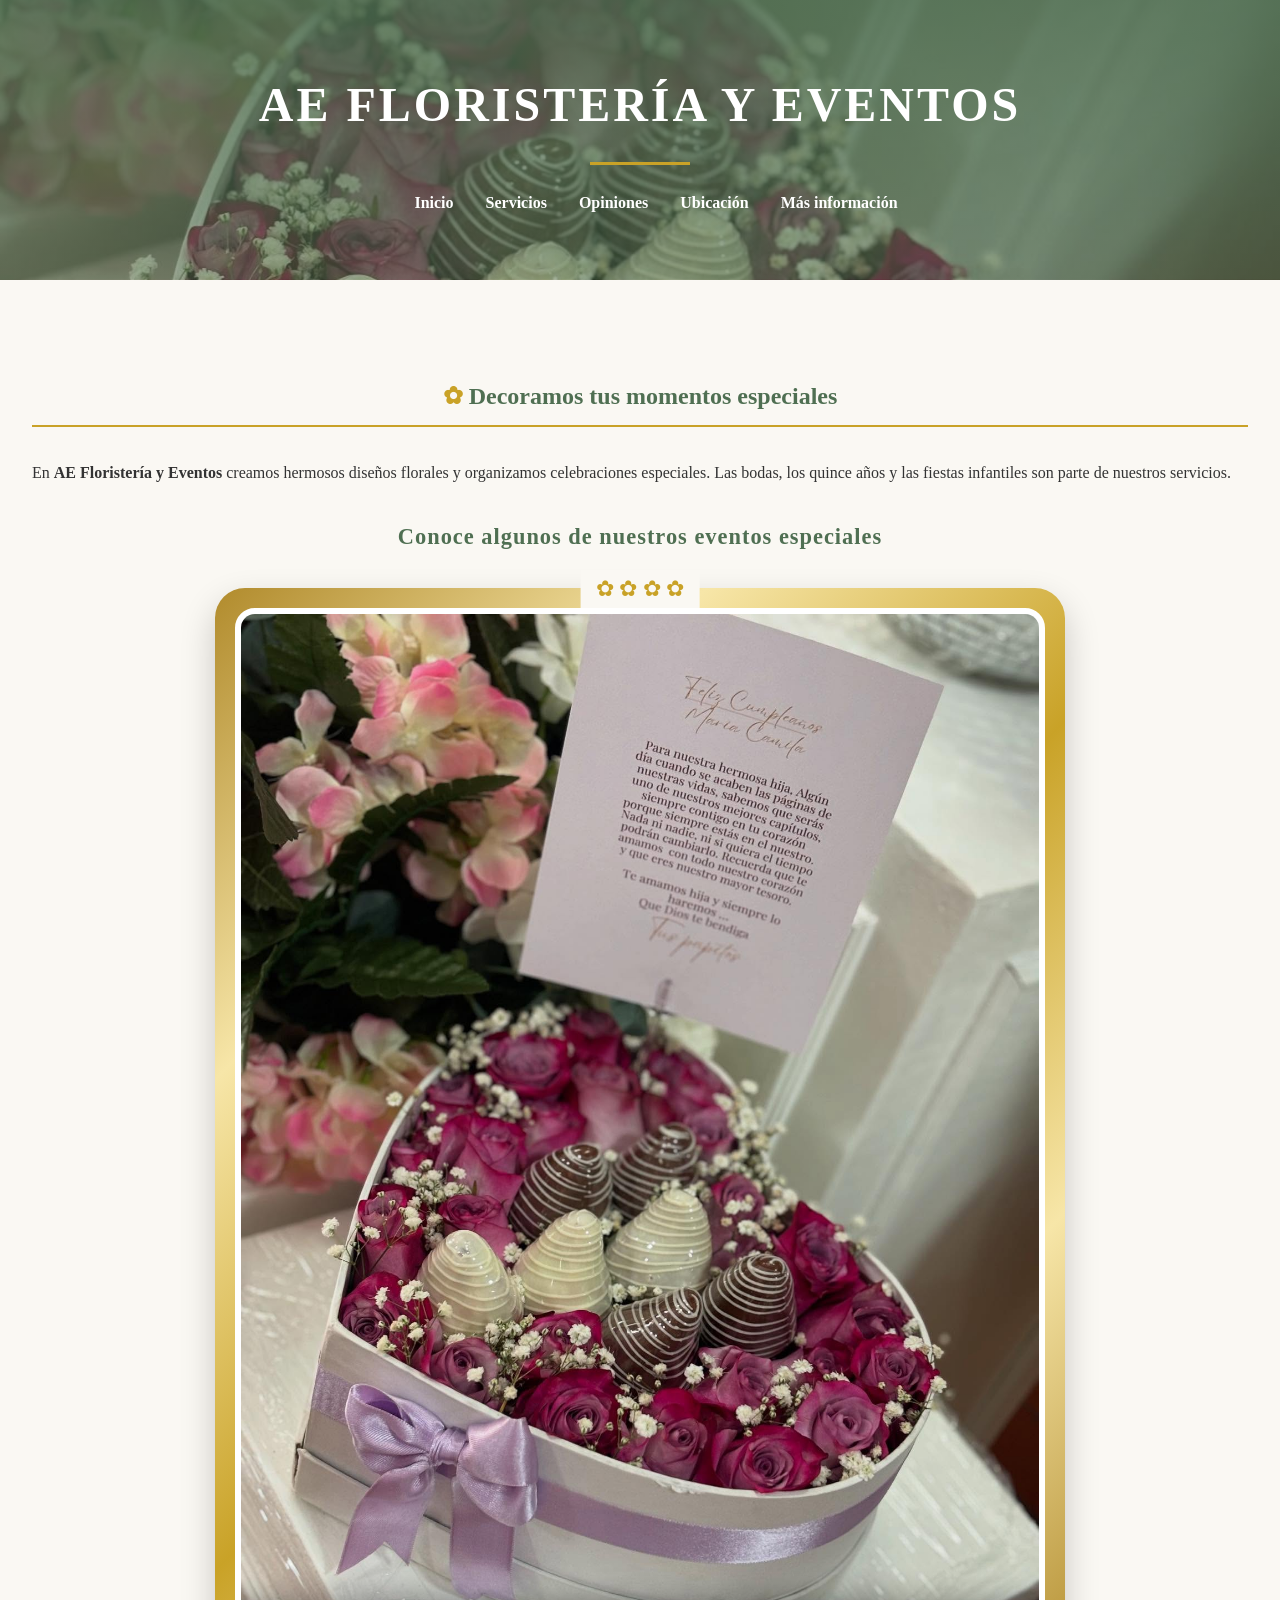
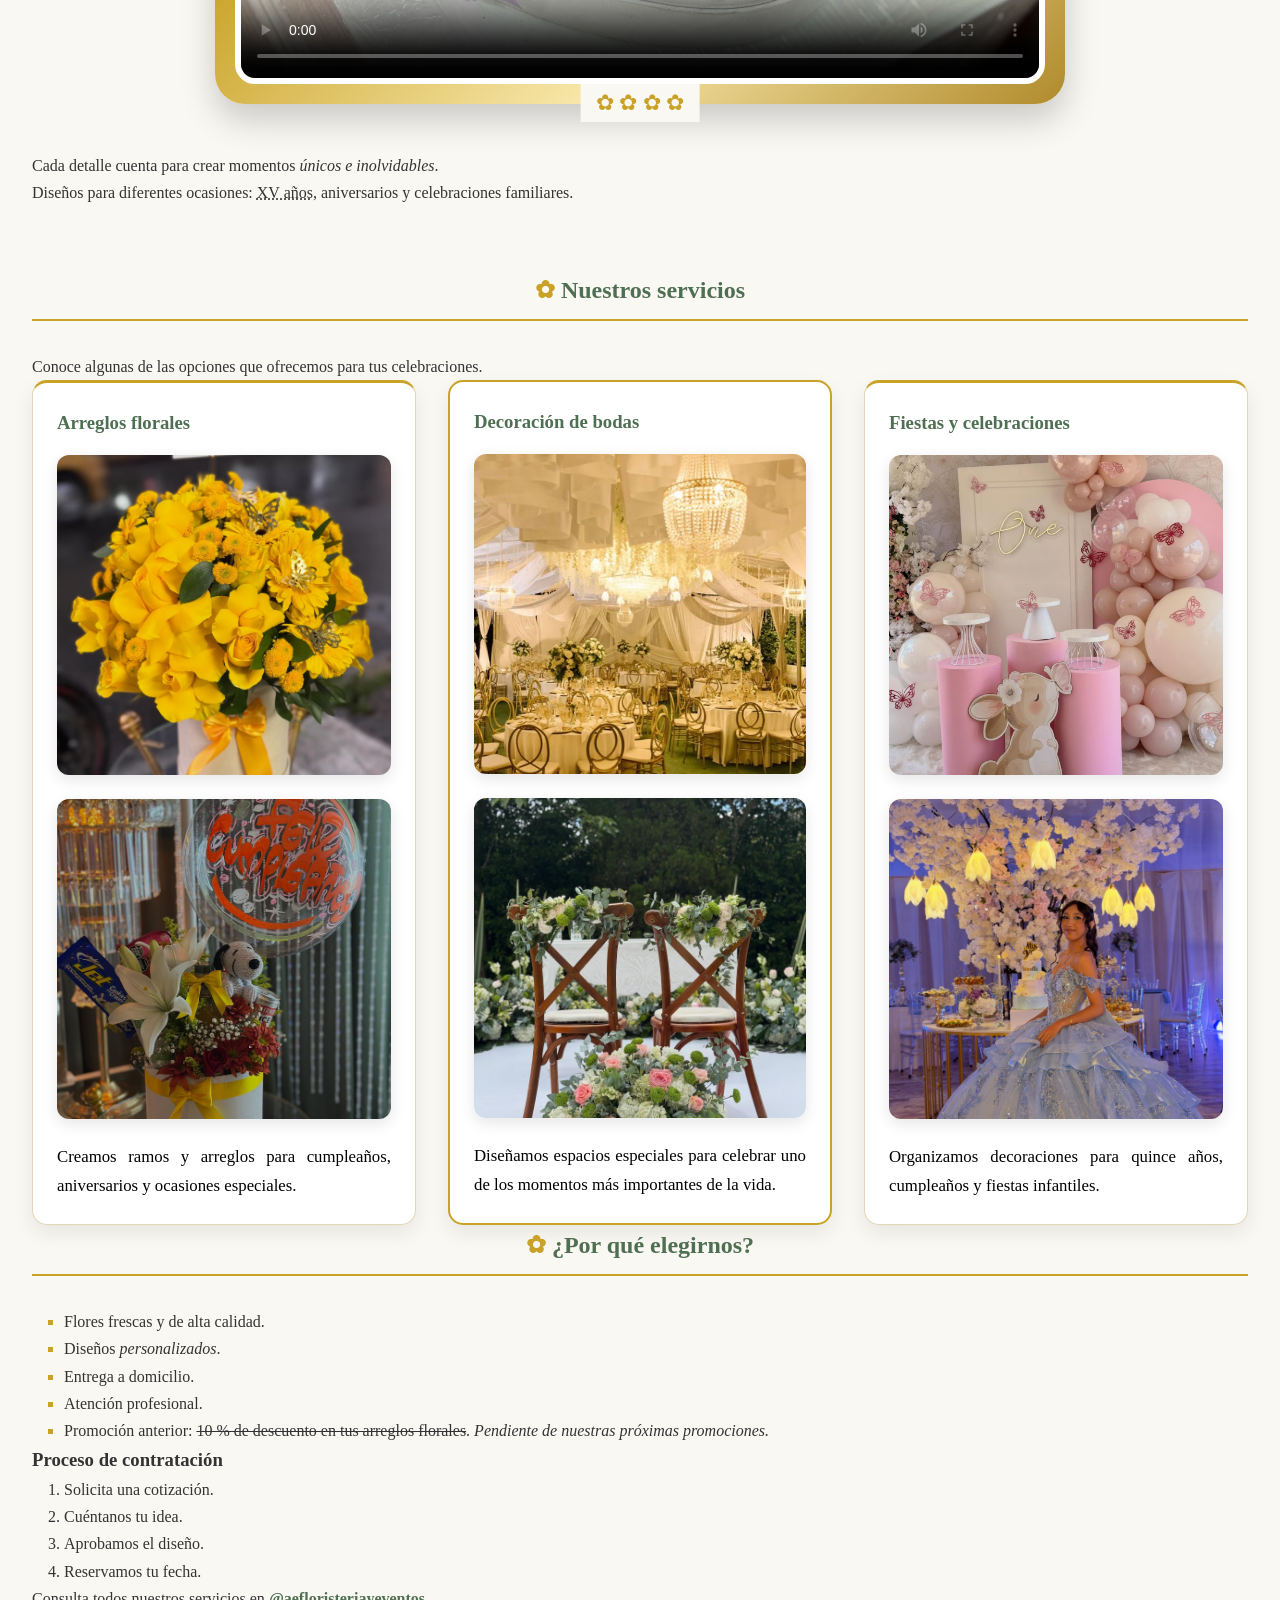
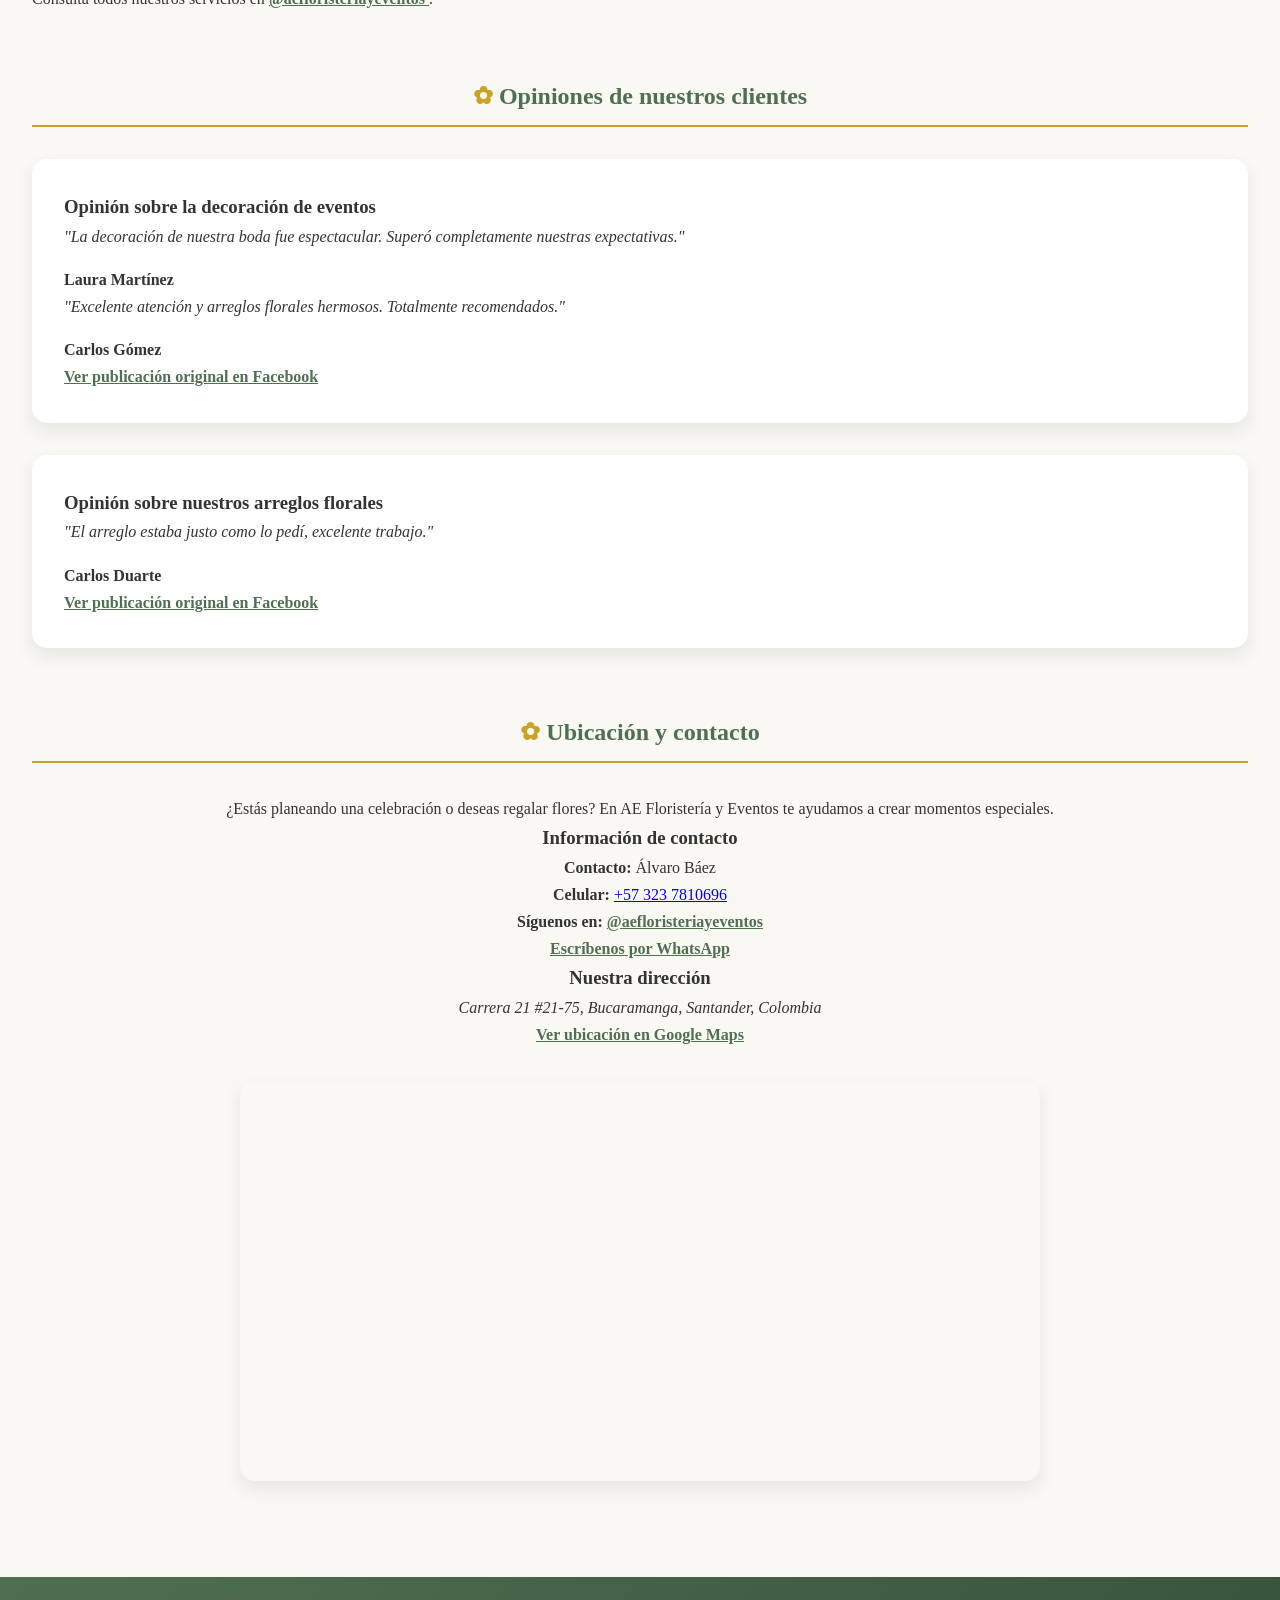
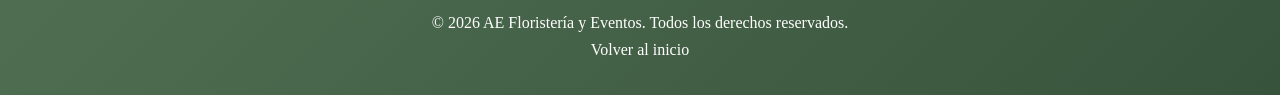
<file: index.html>
<!DOCTYPE html>
<html lang="es">
<head>
    <meta charset="UTF-8">
    <meta name="viewport" content="width=device-width, initial-scale=1.0">
    <meta name="description"
        content="AE Floristería y Eventos. Arreglos florales y decoración de eventos especiales.">
    <title>AE Floristería y Eventos</title>
    <link rel="stylesheet" href="css/styles.css">
</head>
<body>
    <!-- Encabezado y navegación -->
    <header class="header">
        <h1>AE Floristería y Eventos</h1>
        <nav aria-label="Navegación principal">
            <ul class="nav__lista">
                <li><a href="#inicio">Inicio</a></li>
                <li><a href="#servicios">Servicios</a></li>
                <li><a href="#opiniones">Opiniones</a></li>
                <li><a href="#ubicacion">Ubicación</a></li>
                <li><a href="servicios.html">Más información</a></li>
            </ul>
        </nav>
    </header>
    <main>
        <!-- Presentación del negocio -->
        <section id="inicio" class="inicio">
    <h2>Decoramos tus momentos especiales</h2>
    <p>
        En <strong>AE Floristería y Eventos</strong> creamos
        hermosos diseños florales y organizamos celebraciones
        especiales. Las bodas, los quince años y las fiestas
        infantiles son parte de nuestros servicios.
    </p>
    <!-- Título decorativo -->
    <h3 class="video-titulo">
        Conoce algunos de nuestros eventos especiales
    </h3>
    <!-- Marco decorativo -->
    
    <div class="video-marco">
        <video controls poster="imagenes/arreglo-floral.jpg">
            <source src="video/videoevento.mp4" type="video/mp4">
             Tu navegador no puede reproducir este video.
        </video>
    </div>

    <p>
        Cada detalle cuenta para crear momentos
        <em>únicos e inolvidables</em>.
    </p>
    <p>
        Diseños para diferentes ocasiones:
        <abbr title="Quince años">XV años</abbr>,
        aniversarios y celebraciones familiares.
    </p>
</section>
        <!-- Servicios principales -->
        <section id="servicios" class="servicios">
            <h2>Nuestros servicios</h2>
            <p>
                Conoce algunas de las opciones que ofrecemos
                para tus celebraciones.
            </p>
            <div class="servicios__contenedor">
                <!-- Servicio de arreglos florales -->
                <article class="servicios__tarjeta" servicios_tarjeta--destacada>
                    <h3>Arreglos florales</h3>
                    <img src="imagenes/ramos.jpg"
                        alt="Ramo de flores para regalar"
                        width="300">
                    <img src="imagenes/ramos2.jpg"
                        alt="Otro diseño de ramo de flores"
                        width="300">
                    <p>
                        Creamos ramos y arreglos para cumpleaños,
                        aniversarios y ocasiones especiales.
                    </p>
                </article>
                <!-- Servicio de decoración de bodas -->
                <article class="servicios__tarjeta">
                    <h3>Decoración de bodas</h3>
                    <img src="imagenes/bodas.jpg"
                        alt="Decoración floral para una boda"
                        width="300">
                    <img src="imagenes/bodas2.jpg"
                        alt="Otro diseño de decoración para una boda"
                        width="300">
                    <p>
                        Diseñamos espacios especiales para celebrar
                        uno de los momentos más importantes de la vida.
                    </p>
                </article>
                <!-- Servicio de fiestas y celebraciones -->
                <article class="servicios__tarjeta">
                    <h3>Fiestas y celebraciones</h3>
                    <img src="imagenes/fiestas.jpg"
                        alt="Decoración para una fiesta especial"
                        width="300">
                    <img src="imagenes/fiestas2.jpg"
                        alt="Otra decoración para una celebración"
                        width="300">
                    <p>
                        Organizamos decoraciones para quince años,
                        cumpleaños y fiestas infantiles.
                    </p>
                </article>
            </div>
            <!-- Ventajas del negocio -->
            <h2>¿Por qué elegirnos?</h2>
            <ul>
                <li>Flores frescas y de alta calidad.</li>
                <li>Diseños <em>personalizados</em>.</li>
                <li>Entrega a domicilio.</li>
                <li>Atención profesional.</li>
                <li>
                    Promoción anterior:
                    <s>10 % de descuento en tus arreglos florales</s>.
                    <em>Pendiente de nuestras próximas promociones.</em>
                </li>
            </ul>
            <!-- Proceso de contratación -->
            <aside>
                <h3>Proceso de contratación</h3>
                <ol>
                    <li>Solicita una cotización.</li>
                    <li>Cuéntanos tu idea.</li>
                    <li>Aprobamos el diseño.</li>
                    <li>Reservamos tu fecha.</li>
                </ol>
            </aside>
            <p>
                Consulta todos nuestros servicios en
                <a href="https://www.instagram.com/aefloristeriayeventos/"
                    target="_blank"
                    rel="noopener noreferrer">
                    @aefloristeriayeventos
                </a>.
            </p>
        </section>
        <!-- Opiniones de clientes -->
        <section id="opiniones" class="opiniones">
            <h2>Opiniones de nuestros clientes</h2>
            <!-- Primera publicación -->
            <article class="opiniones__tarjeta">
                <h3>Opinión sobre la decoración de eventos</h3>
                <blockquote cite="https://www.facebook.com/photo/?fbid=122196977906913108&set=pb.61577393243655.-2207520000&locale=es_LA">
                    <p>
                        "La decoración de nuestra boda fue espectacular.
                        Superó completamente nuestras expectativas."
                    </p>
                </blockquote>
                <p>
                    <strong>Laura Martínez</strong>
                </p>
                <blockquote cite="https://www.facebook.com/photo/?fbid=122196977906913108&set=pb.61577393243655.-2207520000&locale=es_LA">
                    <p>
                        "Excelente atención y arreglos florales hermosos.
                        Totalmente recomendados."
                    </p>
                </blockquote>
                <p>
                    <strong>Carlos Gómez</strong>
                </p>
                <p>
                    <a href="https://www.facebook.com/photo/?fbid=122196977906913108&set=pb.61577393243655.-2207520000&locale=es_LA"
                        target="_blank"
                        rel="noopener noreferrer">
                        Ver publicación original en Facebook
                    </a>
                </p>
            </article>
            <!-- Segunda publicación -->
            <article class="opiniones__tarjeta">
                <h3>Opinión sobre nuestros arreglos florales</h3>
                <blockquote cite="https://www.facebook.com/photo.php?fbid=122153745806913108&set=pb.61577393243655.-2207520000&type=3&locale=es_LA">
                    <p>
                        "El arreglo estaba justo como lo pedí,
                        excelente trabajo."
                    </p>
                </blockquote>
                <p>
                    <strong>Carlos Duarte</strong>
                </p>
                <p>
                    <a href="https://www.facebook.com/photo.php?fbid=122153745806913108&set=pb.61577393243655.-2207520000&type=3&locale=es_LA"
                        target="_blank"
                        rel="noopener noreferrer">
                        Ver publicación original en Facebook
                    </a>
                </p>
            </article>
        </section>
        <!-- Ubicación y contacto -->
        <section id="ubicacion" class="ubicacion">
            <h2>Ubicación y contacto</h2>
            <p>
                ¿Estás planeando una celebración o deseas regalar flores?
                En AE Floristería y Eventos te ayudamos a crear
                momentos especiales.
            </p>
            <h3>Información de contacto</h3>
            <p>
                <strong>Contacto:</strong> Álvaro Báez
            </p>
            <p>
                <strong>Celular:</strong>
                <a href="tel:+573237810696">+57 323 7810696</a>
            </p>
            <p>
                <strong>Síguenos en:</strong>
                <a href="https://www.instagram.com/aefloristeriayeventos/"
                    target="_blank"
                    rel="noopener noreferrer">
                    @aefloristeriayeventos
                </a>
            </p>
            <p>
                <a href="https://wa.me/573237810696"
                    target="_blank"
                    rel="noopener noreferrer">
                    Escríbenos por WhatsApp
                </a>
            </p>
            <h3>Nuestra dirección</h3>
            <address>
                Carrera 21 #21-75,
                Bucaramanga, Santander, Colombia
            </address>
            <p>
                <a href="https://www.google.com/maps/search/?api=1&query=Carrera+21+%2321-75+Bucaramanga+Santander"
                    target="_blank"
                    rel="noopener noreferrer">
                    Ver ubicación en Google Maps
                </a>
            </p>
            <!-- Mapa de ubicación -->
            <iframe
                src="https://www.google.com/maps?q=Carrera%2021%20%2321-75%2C%20Bucaramanga%2C%20Santander&output=embed"
                width="400"
                height="300"
                title="Ubicación de AE Floristería y Eventos en Bucaramanga"
                loading="lazy"
                allowfullscreen>
            </iframe>
        </section>
    </main>
    <!-- Pie de página -->
    <footer class="footer">
        <p>
            &copy; 2026 AE Floristería y Eventos.
            Todos los derechos reservados.
        </p>
        <a href="#inicio">Volver al inicio</a>
    </footer>
</body>
</html>
</file>
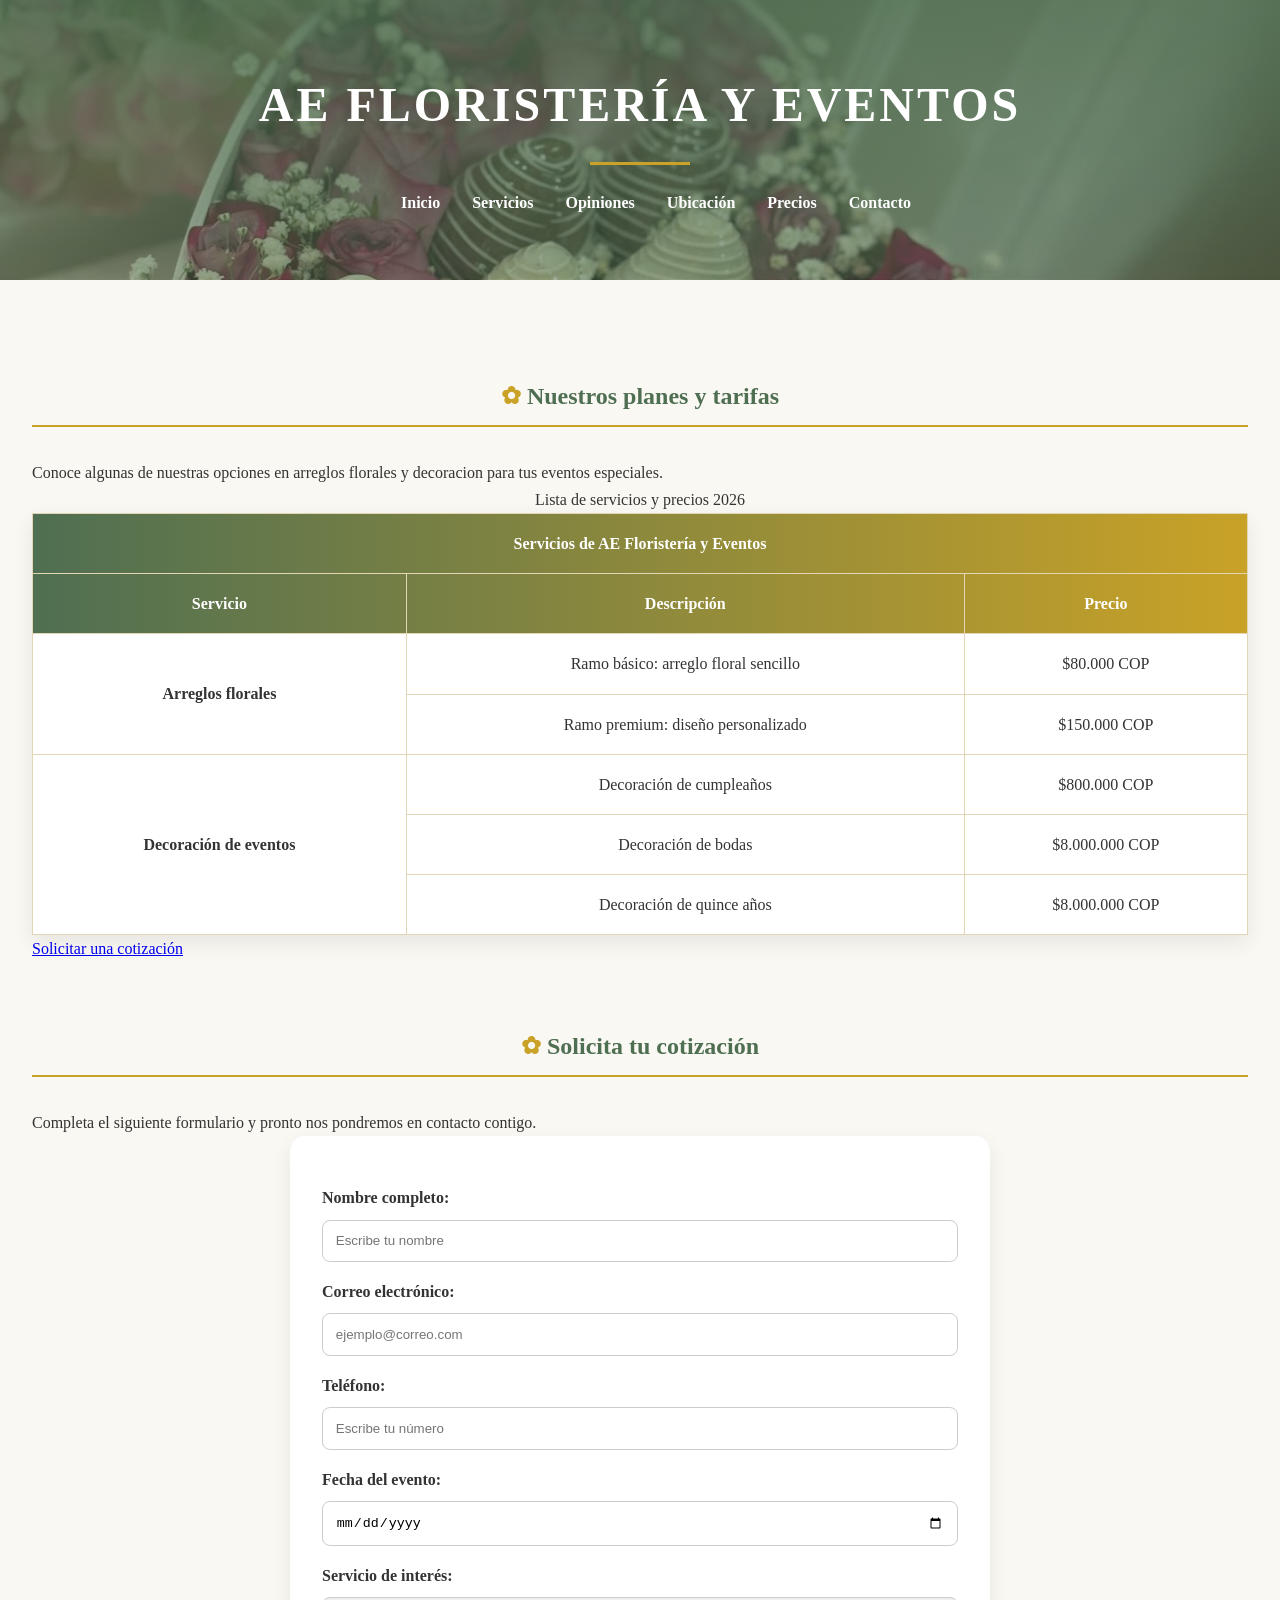
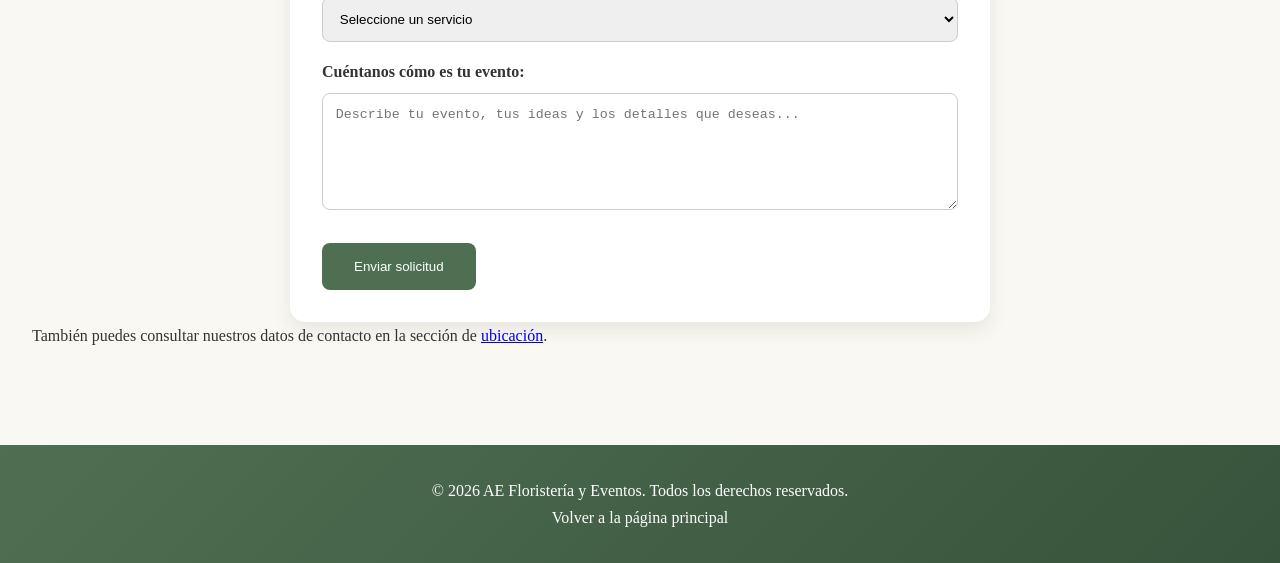
<file: servicios.html>
<!DOCTYPE html>
<html lang="es">
<head>
    <meta charset="UTF-8">
    <meta name="viewport" content="width=device-width, initial-scale=1.0">
    <meta name="description"
        content="Servicios, precios y contacto de AE Floristería y Eventos.">
    <title>Servicios y Contacto | AE Floristería y Eventos</title>
    <link rel="stylesheet" href="css/styles.css">
</head>
<body>
    <!-- Encabezado y navegación -->
    <header class="header">
        <h1>AE Floristería y Eventos</h1>
        <nav aria-label="Navegación principal">
            <ul class="nav__lista">
                <li><a href="index.html#inicio">Inicio</a></li>
                <li><a href="index.html#servicios">Servicios</a></li>
                <li><a href="index.html#opiniones">Opiniones</a></li>
                <li><a href="index.html#ubicacion">Ubicación</a></li>
                <li><a href="#precios">Precios</a></li>
                <li><a href="#contacto">Contacto</a></li>
            </ul>
        </nav>
    </header>
    <main>
        <!-- Tabla de precios -->
        <section id="precios" class="precios">
            <h2>Nuestros planes y tarifas</h2>
            <p>
                Conoce algunas de nuestras opciones en
                arreglos florales y decoracion para tus eventos especiales.
            </p>
            <table class="tabla-precios">
                <caption>Lista de servicios y precios 2026</caption>
                <thead>
                    <tr>
                        <th colspan="3">Servicios de AE Floristería y Eventos</th>
                    </tr>
                    <tr>
                        <th scope="col">Servicio</th>
                        <th scope="col">Descripción</th>
                        <th scope="col">Precio</th>
                    </tr>
                </thead>
                <tbody>
                    <tr>
                        <th scope="rowgroup" rowspan="2">Arreglos florales</th>
                        <td>Ramo básico: arreglo floral sencillo</td>
                        <td>$80.000 COP</td>
                    </tr>
                    <tr>
                        <td>Ramo premium: diseño personalizado</td>
                        <td>$150.000 COP</td>
                    </tr>
                    <tr>
                        <th scope="rowgroup" rowspan="3">Decoración de eventos</th>
                        <td>Decoración de cumpleaños</td>
                        <td>$800.000 COP</td>
                    </tr>
                    <tr>
                        <td>Decoración de bodas</td>
                        <td>$8.000.000 COP</td>
                    </tr>
                    <tr>
                        <td>Decoración de quince años</td>
                        <td>$8.000.000 COP</td>
                    </tr>
                </tbody>
            </table>
            <p>
                <a href="#contacto">Solicitar una cotización</a>
            </p>
        </section>
        <!-- Formulario de contacto -->
        <section id="contacto" class="contacto">
            <h2>Solicita tu cotización</h2>
            <p>
                Completa el siguiente formulario y pronto nos pondremos
                en contacto contigo.
            </p>
            <form action="#" method="post">
                <div>
                    <label for="nombre">Nombre completo:</label>
                    <input
                        type="text"
                        id="nombre"
                        name="nombre"
                        placeholder="Escribe tu nombre"
                        required>
                </div>
                <div>
                    <label for="correo">Correo electrónico:</label>
                    <input
                        type="email"
                        id="correo"
                        name="correo"
                        placeholder="ejemplo@correo.com"
                        required>
                </div>
                <div>
                    <label for="telefono">Teléfono:</label>
                    <input
                        type="tel"
                        id="telefono"
                        name="telefono"
                        placeholder="Escribe tu número"
                        required>
                </div>
                <div>
                    <label for="fecha">Fecha del evento:</label>
                    <input
                        type="date"
                        id="fecha"
                        name="fecha">
                </div>
                <div>
                    <label for="servicio">Servicio de interés:</label>
                    <select id="servicio" name="servicio" required>
                        <option value="">Seleccione un servicio</option>
                        <option value="arreglos-florales">Arreglos florales</option>
                        <option value="bodas">Decoración de bodas</option>
                        <option value="quince-anos">Quince años</option>
                        <option value="cumpleanos">Decoración de cumpleaños</option>
                        <option value="eventos-corporativos">Eventos corporativos</option>
                    </select>
                </div>
                <div>
                    <label for="mensaje">
                        Cuéntanos cómo es tu evento:
                    </label>
                    <textarea
                        id="mensaje"
                        name="mensaje"
                        rows="6"
                        placeholder="Describe tu evento, tus ideas y los detalles que deseas..."></textarea>
                </div>
                <button type="submit">
                    Enviar solicitud
                </button>
            </form>
            <p>
                También puedes consultar nuestros datos de contacto
                en la sección de
                <a href="index.html#ubicacion">ubicación</a>.
            </p>
        </section>
    </main>
    <!-- Pie de página -->
    <footer class="footer">
        <p>
            &copy; 2026 AE Floristería y Eventos.
            Todos los derechos reservados.
        </p>
        <a href="index.html">Volver a la página principal</a>
    </footer>
</body>
</html>
</file>
<file: css/styles.css>
/* =====================================
   VARIABLES DEL SITIO
===================================== */
:root{
    --color-principal:#4f6f52;
    --color-secundario:#c9a227;
    --color-fondo:#faf8f3;
    --color-blanco:#ffffff;
    --color-texto:#333333;
    --color-borde:#e2d6b5;
    --sombra:0 8px 20px rgba(0,0,0,0.08);
    --radio:15px;
    --transicion:0.3s ease;
}
/* =====================================
   RESET GENERAL
===================================== */
*{
    margin:0;
    padding:0;
    box-sizing:border-box;
}
body{
    background-color:var(--color-fondo);
    color:var(--color-texto);
    font-family:Georgia, serif;
    line-height:1.7;
    overflow-wrap:break-word;
    word-break: break-word;
}
/* =====================================
   CONTENEDOR PRINCIPAL
===================================== */
main{
    max-width:1300px;
    margin:auto;
    padding:2rem;
}
/* =====================================
   HEADER
===================================== */
.header{
    text-align:center;
    padding:4rem 2rem;
    background-image:
    linear-gradient(
        rgba(79,111,82,.85),
        rgba(79,111,82,.55)
    ),
    url("../imagenes/arreglo-floral.jpg");
    background-position:center;
    background-size:cover;
    color:white;
}
.header h1{
    font-size:3rem;
    letter-spacing:3px;
    text-transform:uppercase;
    animation:aparecer 1s ease;
}    
@keyframes aparecer {
    from {
        opacity: 0;
        transform: translateY(15px);
    }
    to {
        opacity: 1;
        transform: translateY(0);
    }
}
.header h1::after{
    content:"";
    display:block;
    width:100px;
    height:3px;
    margin:1rem auto;
    background-color:var(--color-secundario);
}
/* =====================================
   MENÚ
===================================== */
.nav__lista{
    display:flex;
    justify-content:center;
    gap:2rem;
    list-style:none;
    margin-top:1.5rem;
}
.nav__lista a{
    color:white;
    text-decoration:none;
    font-weight:bold;
}
.nav__lista a:hover{
    color:var(--color-secundario);
}
/* =====================================
   TITULOS
===================================== */
section{
    margin:4rem 0;
}
section h2{
    text-align:center;
    color:var(--color-principal);
    margin-bottom:2rem;
    border-bottom:2px solid var(--color-secundario);
    padding-bottom:.5rem;
}
section h2::before{
    content:"✿ ";
    color:var(--color-secundario);
}
/* =====================================
   TITULO DEL VIDEO
===================================== */
.video-titulo{
    text-align:center;
    color:var(--color-principal);
    margin:2rem 0 1rem 0;
    font-size:1.4rem;
    letter-spacing:1px;
}
/* =====================================
   MARCO DECORATIVO DEL VIDEO
===================================== */
.video-marco{
    width:90%;
    max-width:850px;
    margin:2rem auto 3rem auto;
    padding:20px;
    background:
    linear-gradient(
        135deg,
        #b18b2c,
        #f7e6a8,
        #c9a227,
        #f7e6a8,
        #b18b2c
    );
    border-radius:30px;
    box-shadow:
    0 15px 35px rgba(0,0,0,.20);
    position:relative;
}
.video-marco::before{
    content:"✿ ✿ ✿ ✿";
    position:absolute;
    top:-18px;
    left:50%;
    transform:translateX(-50%);
    background:var(--color-fondo);
    color:var(--color-secundario);
    padding:0 15px;
    font-size:1.4rem;
}
.video-marco::after{
    content:"✿ ✿ ✿ ✿";
    position:absolute;
    bottom:-18px;
    left:50%;
    transform:translateX(-50%);
    background:var(--color-fondo);
    color:var(--color-secundario);
    padding:0 15px;
    font-size:1.4rem;
}
.video-marco video{
    display:block;
    width:100%;
    border:6px solid white;
    border-radius:20px;
    background:white;
}
/* =====================================
   SERVICIOS
===================================== */
.servicios__contenedor{
    display:grid;
    grid-template-columns:
    repeat(auto-fit, minmax(min(100%, 280px), 1fr));
    gap:2rem;
}
.servicios__tarjeta{
    background:white;
    padding:1.5rem;
    border-top:3px solid var(--color-secundario);
    border-right:1px solid var(--color-borde);
    border-bottom:1px solid var(--color-borde);
    border-left:1px solid var(--color-borde);
    border-radius:var(--radio);
    box-shadow:var(--sombra);
    overflow:hidden;
    transition:var(--transicion);
}
.servicios__tarjeta:hover{
    transform:translateY(-5px);
}
.servicios__tarjeta h3{
    color:var(--color-principal);
    margin-bottom:1rem;
}
/* COMBINADOR */
.servicios__tarjeta > p{
    text-align:justify;
}
.servicios__tarjeta img{
    width:100%;
    height:320px;
    object-fit:cover;
    border-radius:12px;
    box-shadow:0 5px 15px rgba(0,0,0,.10);
    margin-bottom:1rem;
}
/* PSEUDOCLASE ESTRUCTURAL */
.servicios__tarjeta:nth-child(2){
    border:2px solid var(--color-secundario);
}
/* =====================================
   LISTAS
===================================== */
ul{
    list-style:square;
    margin-left:2rem;
}
ol{
    margin-left:2rem;
}
ul li::marker{
    color:var(--color-secundario);
}
/* =====================================
   OPINIONES
===================================== */
.opiniones__tarjeta{
    background:white;
    padding:2rem;
    margin-bottom:2rem;
    border-radius:var(--radio);
    box-shadow:var(--sombra);
}
blockquote{
    font-style:italic;
    margin-bottom:1rem;
}
cite{
    color:var(--color-principal);
    font-weight:bold;
}
/* =====================================
   UBICACIÓN
===================================== */
.ubicacion{
    text-align:center;
}
.ubicacion iframe{
    width:100%;
    max-width:800px;
    height:400px;
    margin:2rem auto;
    border:none;
    border-radius:var(--radio);
    box-shadow:var(--sombra);
    display:block;
}
/* =====================================
   TABLA
===================================== */
.tabla-precios{
    width:100%;
    border-collapse:collapse;
    background:white;
    box-shadow:var(--sombra);
}
.tabla-precios thead{
    background:
    linear-gradient(
    90deg,
    var(--color-principal),
    var(--color-secundario)
    );
    color:white;
}
.tabla-precios th,
.tabla-precios td{
    padding:1rem;
    text-align:center;
    border:1px solid var(--color-borde);
}
.tabla-precios tbody tr:hover{
    background:#f5f0df;
}
/* =====================================
   FORMULARIO
===================================== */
.contacto form{
    max-width:700px;
    margin:auto;
    padding:2rem;
    background:white;
    border-radius:var(--radio);
    box-shadow:var(--sombra);
}
.contacto label{
    display:block;
    margin-top:1rem;
    font-weight:bold;
}
.contacto input,
.contacto textarea,
.contacto select{
    width:100%;
    padding:.8rem;
    margin-top:.5rem;
    border:1px solid #cccccc;
    border-radius:8px;
}
.contacto button{
    margin-top:1.5rem;
    padding:1rem 2rem;
    border:none;
    border-radius:8px;
    background-color:var(--color-principal);
    color:white;
    cursor:pointer;
    transition:var(--transicion);
}
.contacto button:hover{
    background-color:var(--color-secundario);
}
/* =====================================
   ACCESIBILIDAD Y NAVEGACIÓN
===================================== */
a:focus-visible,
button:focus-visible,
input:focus-visible,
select:focus-visible,
textarea:focus-visible {
    outline: 3px solid var(--color-secundario);
    outline-offset: 4px;
}
section:target {
    scroll-margin-top: 2rem;
    outline: 2px solid var(--color-borde);
    outline-offset: 8px;
}
/* =====================================
   SELECTOR DE ATRIBUTO
===================================== */
a[target="_blank"]{
    color:var(--color-principal);
    font-weight:bold;
}
/* =====================================
   FOOTER
===================================== */
.footer {
    text-align: center;
    padding: 2rem;
    background: linear-gradient(
        135deg,
        var(--color-principal),
        #38533b
    );
    color: white;
}
.footer a {
    color: red;
    text-decoration: none;
}
.footer a {
    color: white;
}
.footer a:hover {
    text-decoration: underline;
}
/* =====================================
   DISEÑO RESPONSIVE
===================================== */
@media (max-width: 360px) {
    main{
        padding: 1rem;
    }
    .header{
        padding: 2rem 1rem;
        min-height: auto;
    }
    .header h1{
        font-size: 1.2rem;
        line-height: 1.2;
        letter-spacing: 0;
    }
    .nav__lista{
        flex-direction: column;
        align-items: center;
        gap: 1rem;
    }
    .video-marco{
        width: 100%;
        padding: 12px;
    }
    .servicios__contenedor{
        grid-template-columns: 1fr;
    }
    .servicios__tarjeta{
        padding: 1rem;
    }
    .servicios__tarjeta img{
        height: 220px;
        width: 100%;
        object-fit: cover;
    }
    .ubicacion iframe{
        height: 250px;
    }
    .nav__lista{
        display: flex;
        flex-direction: column;
        align-items: center;
        gap: .8rem;
    }
    .nav__lista li{
        width: auto;
    }
    .nav__lista a{
        display: block;
        font-size: 1rem;
    }
}
/* =====================================
   CONFLICTO 1: ESPECIFICIDAD
===================================== */
.servicios__tarjeta p {
    color: black;
}
.servicios__tarjeta--destacada p {
    color: green;
}

/* =====================================
   CONFLICTO 3: ETIQUETA FRENTE A CLASE
===================================== */
article p {
    font-size: 1rem;
}

.servicios__tarjeta p {
    font-size: 1.05rem;
}
</file>
